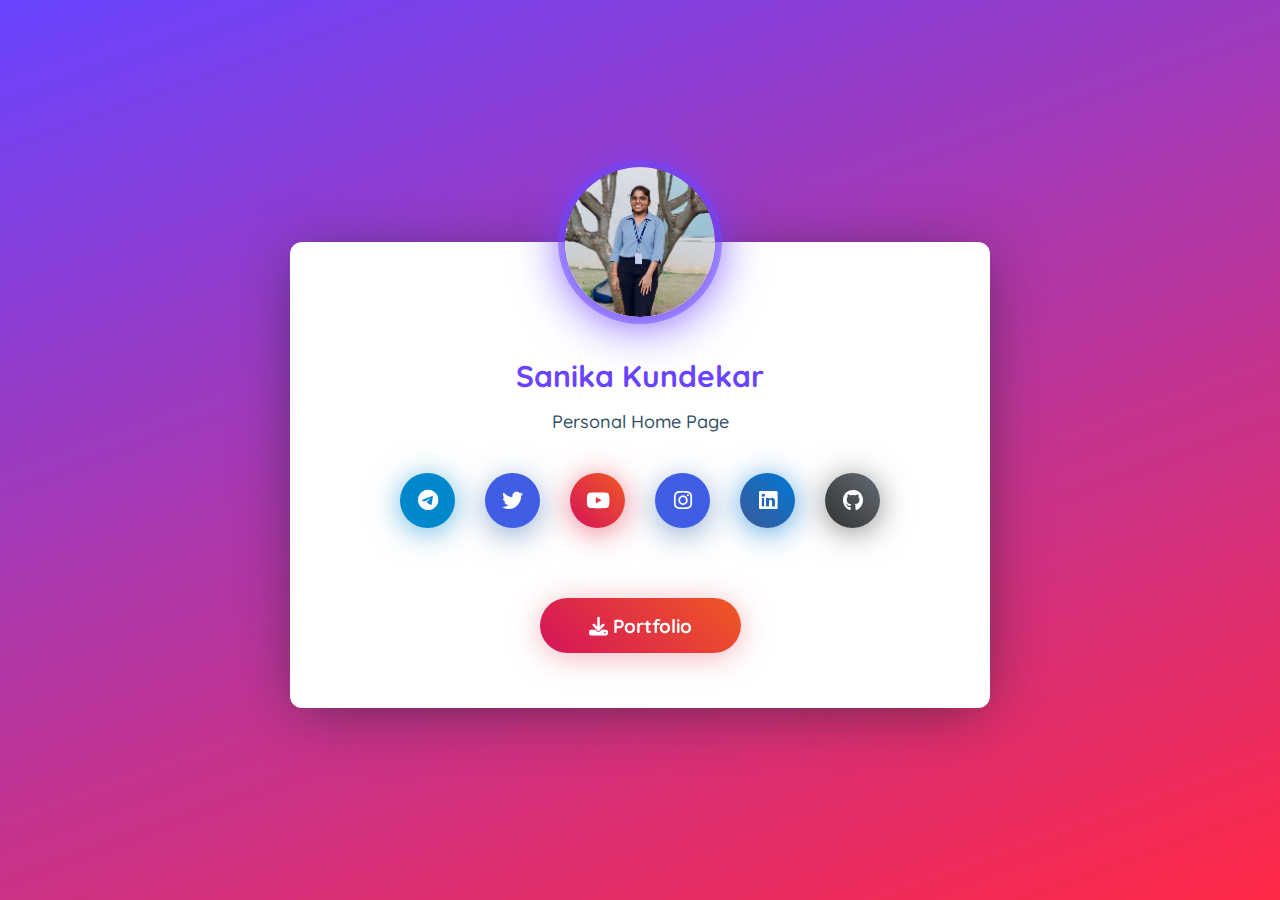
<file: index.html>
<!DOCTYPE html>
<html lang="en">
<head>
  <meta charset="UTF-8" />
  <meta http-equiv="X-UA-Compatible" content="IE=edge" />
  <meta name="viewport" content="width=device-width, initial-scale=1.0" />
  <title>Personal Profile Page</title>
  <!-- Font Awesome -->
  <link
    rel="stylesheet"
    href="https://cdnjs.cloudflare.com/ajax/libs/font-awesome/6.1.2/css/all.min.css"
  />
  <!-- CSS -->
  <link rel="stylesheet" href="style.css" />
</head>
<body>
  <div class="wrapper">
    <div class="card">
      <div class="card-img">
        <img src="WhatsApp Image 2023-11-28 at 06.41.43_2ac15bb9.jpg" alt="" />
      </div>

      <div class="card-cnt">
        <div class="card-name">Sanika Kundekar</div>
        <div class="card-text">Personal Home Page</div>
        

        <div class="social">
            <a href="https://t.me/contact/1701175905:SU0g9K46ErmL3nqT" class="social-item telegram">
            <i class="fab fa-telegram"></i>
          </a>

          <a href=" https://x.com/SanikaKund47123?t=Vk-YGxEEZRmVA_k0YRY2Bg&s=08 " class="social-item twitter">
            <i class="fab fa-twitter"></i>
          </a>

          <a href="https://youtube.com/@sanikakundekar9450?si=pjmZiwN1hmUGw8i8" class="social-item youtube">
            <i class="fab fa-youtube"></i>
          </a>

          <a href="https://instagram.com/me_sanika_17?igshid=OGQ5ZDc2ODk2ZA==" class="social-item instagram">
            <i class="fab fa-instagram"></i>
          </a>

          <a href="https://www.linkedin.com/in/sanika-kundekar-ab0447274?utm_source=share&utm_campaign=share_via&utm_content=profile&utm_medium=android_app" class="social-item linkedin">
            <i class="fab fa-linkedin"></i>
          </a>

          <a href="https://github.com/Sanikakundekar" class="social-item github">
            <i class="fab fa-github"></i>
          </a>
        </div>

        <div class="card-ctr">
          <a href="file:///C:/Users/VCS/AppData/Local/Temp/Rar$EXa0.058/AR%20ET%20PORTFOLIO/Portfolio.html">
            <button class="card-btn btn-orange">
              <i class="fas fa-download"></i> Portfolio
            </button>
          </a>
        </div>
      </div>
    </div>
  </div>
</body>
</html>
</file>
<file: style.css>
@import url("https://fonts.googleapis.com/css2?family=Quicksand:wght@400;500;700&display=swap");

html {
  position: relative;
  overflow-x: hidden;
}

* {
  box-sizing: border-box;
  padding: 0;
  margin: 0;
}

body {
  font-family: "Quicksand", sans-serif;
  color: #324e63;
}

a,
a:hover {
  text-decoration: none;
}

.wrapper {
  width: 100%;
  height: auto;
  min-height: 100vh;
  padding: 50px 20px;
  padding-top: 100px;
  display: flex;
  background-image: linear-gradient(-20deg, #ff2846 0%, #6944ff 100%);
}

.card {
  width: 100%;
  min-height: 460px;
  box-shadow: 0 8px 60px -10px rgba(13, 28, 39, 0.6);
  margin: auto;
  background: #fff;
  border-radius: 12px;
  max-width: 700px;
  position: relative;
}

.card-img {
  width: 150px;
  height: 150px;
  margin-left: auto;
  margin-right: auto;
  border-radius: 50%;
  transform: translateY(-50%);
  overflow: hidden;
  position: relative;
  z-index: 4;
  box-shadow: 0 5px 50px 0 #6c44fc, 0 0 0 7px rgba(107, 74, 255, 0.5);
}

.card-img img {
  display: block;
  width: 100%;
  height: 100%;
  object-fit: cover;
  border-radius: 50%;
}

.card-cnt {
  margin-top: -35px;
  text-align: center;
  padding: 0 20px;
  padding-bottom: 40px;
  transition: all 0.3s;
}

.card-name {
  font-weight: 700;
  font-size: 30px;
  color: #6944ff;
  margin-bottom: 15px;
}

.card-text {
  font-size: 18px;
  font-weight: 500;
  color: #324e63;
  margin-bottom: 15px;
}

.card-loc {
  display: flex;
  justify-content: center;
  align-items: center;
  font-size: 18px;
  font-weight: 600;
}

.social {
  margin-top: 25px;
  display: flex;
  justify-content: center;
  align-items: center;
  flex-wrap: wrap;
}

.social-item {
  display: inline-flex;
  width: 55px;
  height: 55px;
  margin: 15px;
  border-radius: 50%;
  align-items: center;
  justify-content: center;
  color: #fff;
  background: #405de6;
  box-shadow: 0 7px 30px rgba(43, 98, 169, 0.5);
  position: relative;
  font-size: 21px;
  flex-shrink: 0;
  transition: all 0.3s;
}

.social-item:hover {
  transform: scale(1.2);
}

.social-item.linkedin {
  background: linear-gradient(45deg, #3b5998, #0078d7);
  box-shadow: 0 4px 30px rgba(19, 127, 212, 0.7);
}

.social-item.dev {
  background: linear-gradient(
    45deg,
    #405de6,
    #5851db,
    #833ab4,
    #c13584,
    #e1306c,
    #fd1d1d
  );
  box-shadow: 0 4px 30px rgba(120, 64, 190, 0.6);
}

.social-item.resume {
  background: linear-gradient(45deg, #1769ff, #213fca);
  box-shadow: 0 4px 30px rgba(27, 86, 231, 0.7);
}

.social-item.github {
  background: linear-gradient(45deg, #333, #626b73);
  box-shadow: 0 4px 30px rgba(63, 65, 67, 0.6);
}



.social-item.youtube {
  background: linear-gradient(45deg, #d5135a, #f05924);
  box-shadow: 0 4px 30px rgba(223, 45, 70, 0.6);
}
.social-item.telegram {
    background: #0088cc;
    box-shadow: 0 4px 30px rgba(0, 136, 204, 0.6);
  }
  
  

.card-ctr {
  display: flex;
  justify-content: center;
  align-items: center;
  margin-top: 40px;
}

.card-btn {
  background: none;
  border: none;
  font-family: "Quicksand", sans-serif;
  font-weight: 700;
  font-size: 19px;
  margin: 15px 35px;
  padding: 15px 40px;
  min-width: 201px;
  border-radius: 50px;
  min-height: 55px;
  color: #fff;
  cursor: pointer;
  backface-visibility: hidden;
  transition: all 0.3s;
}

.card-btn:hover {
  transform: translateY(-5px);
}

.card-btn:focus {
  outline: none;
}

.btn-orange {
  background: linear-gradient(45deg, #d5135a, #f05924);
  box-shadow: 0 4px 30px rgba(223, 45, 70, 0.35);
}

.btn-orange:hover {
  box-shadow: 0 7px 30px rgba(223, 45, 70, 0.75);
}
</file>
